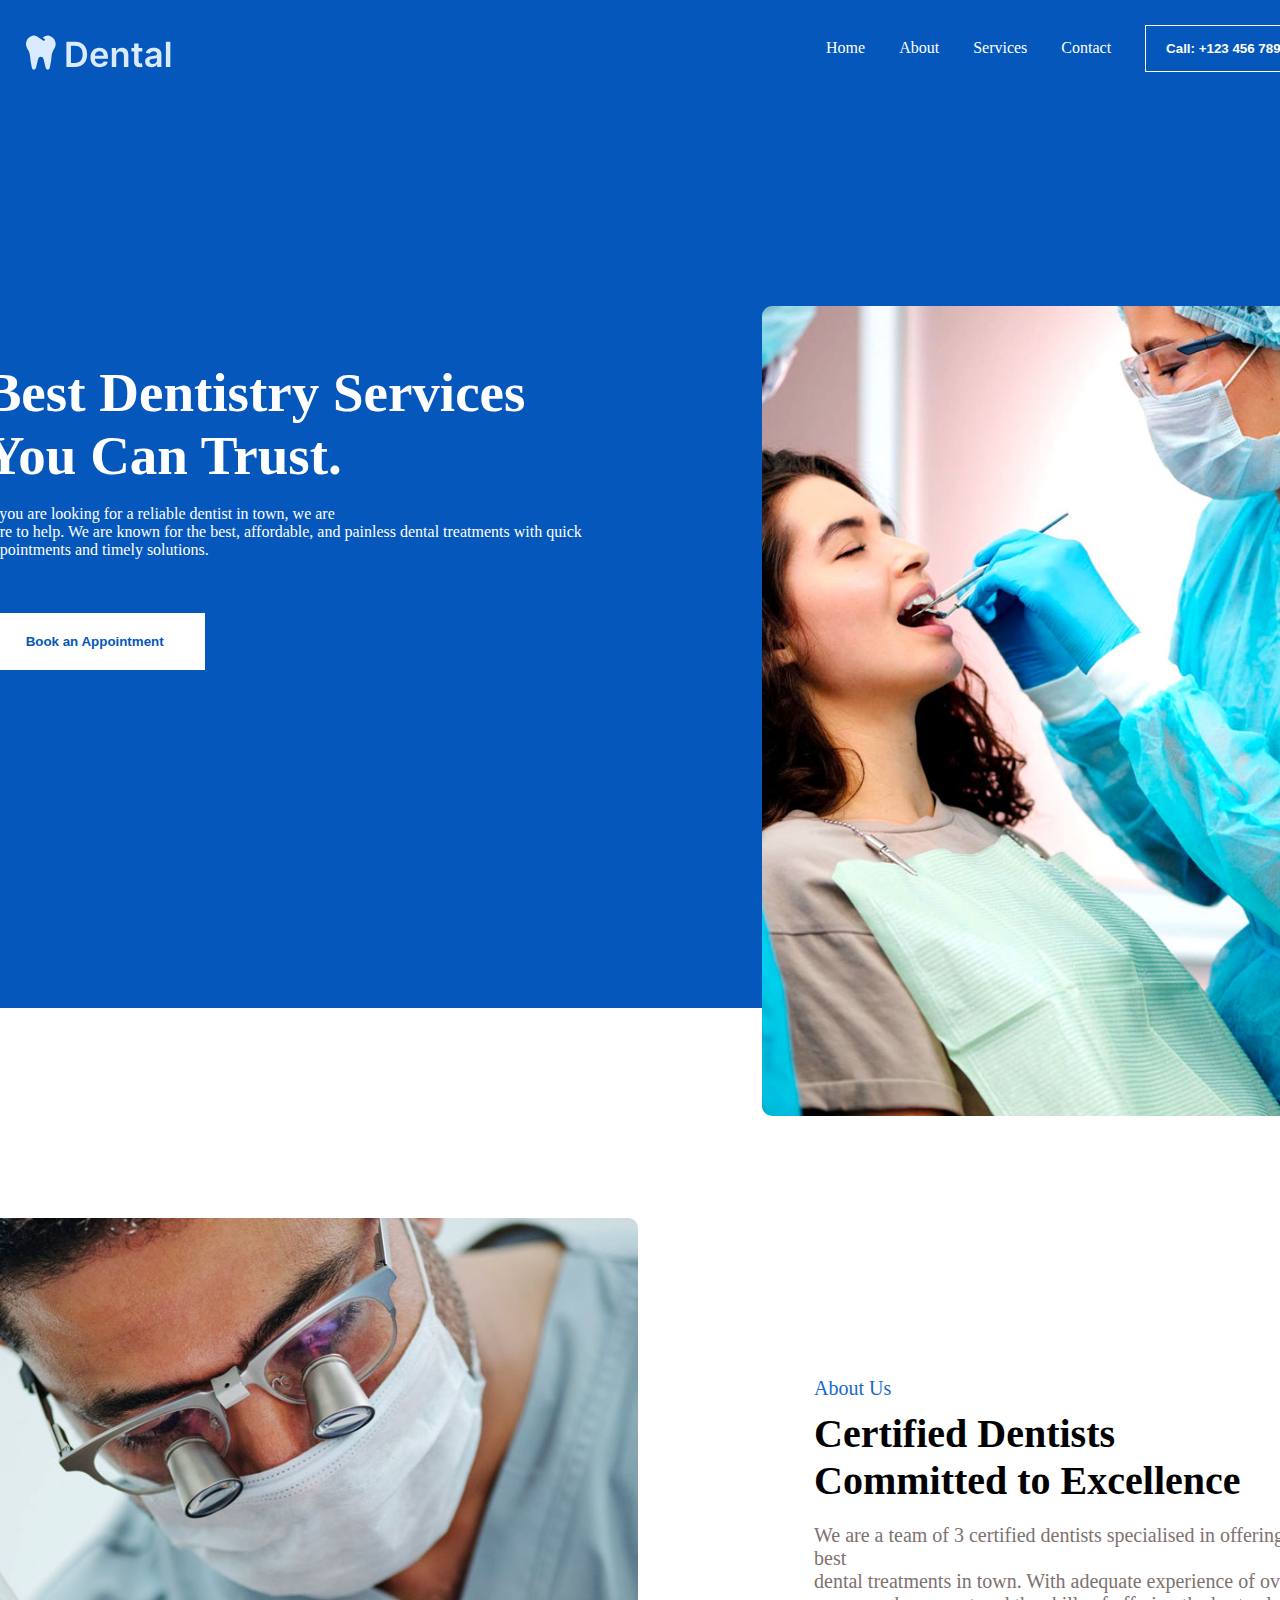
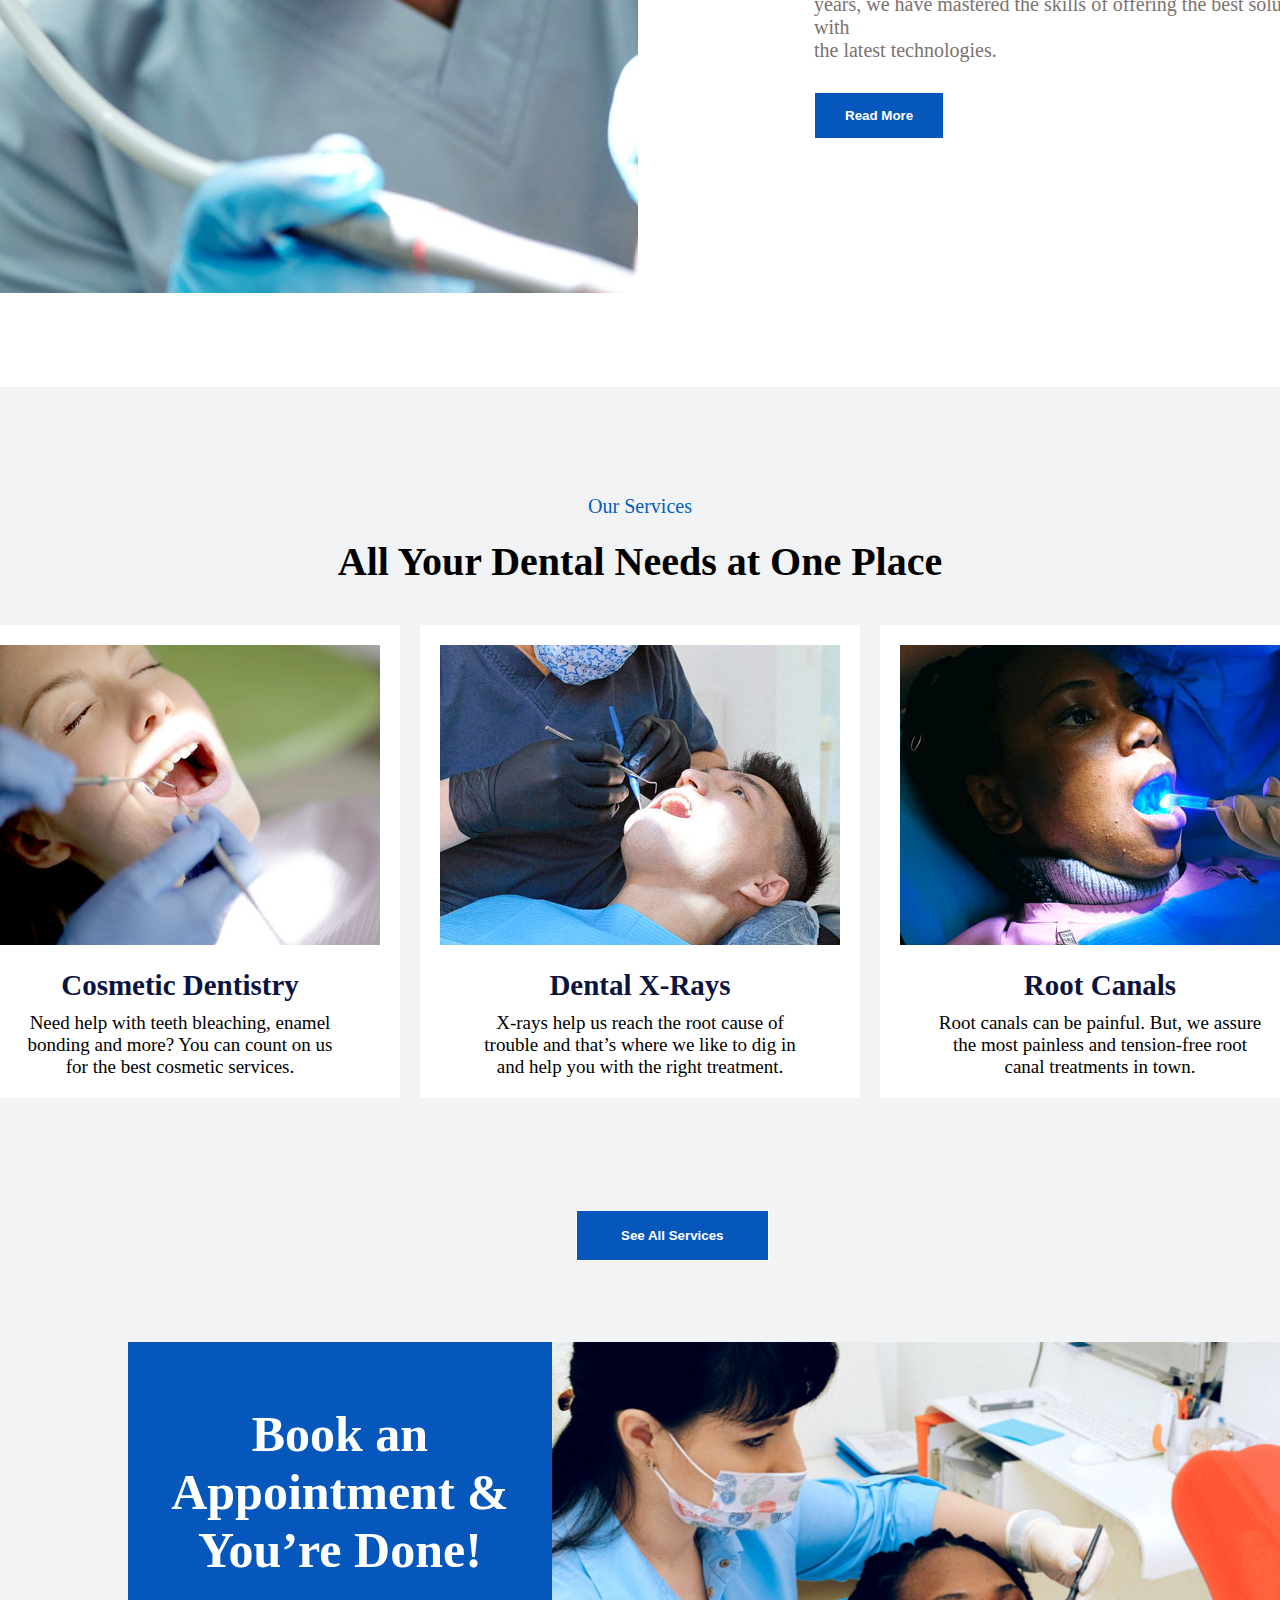
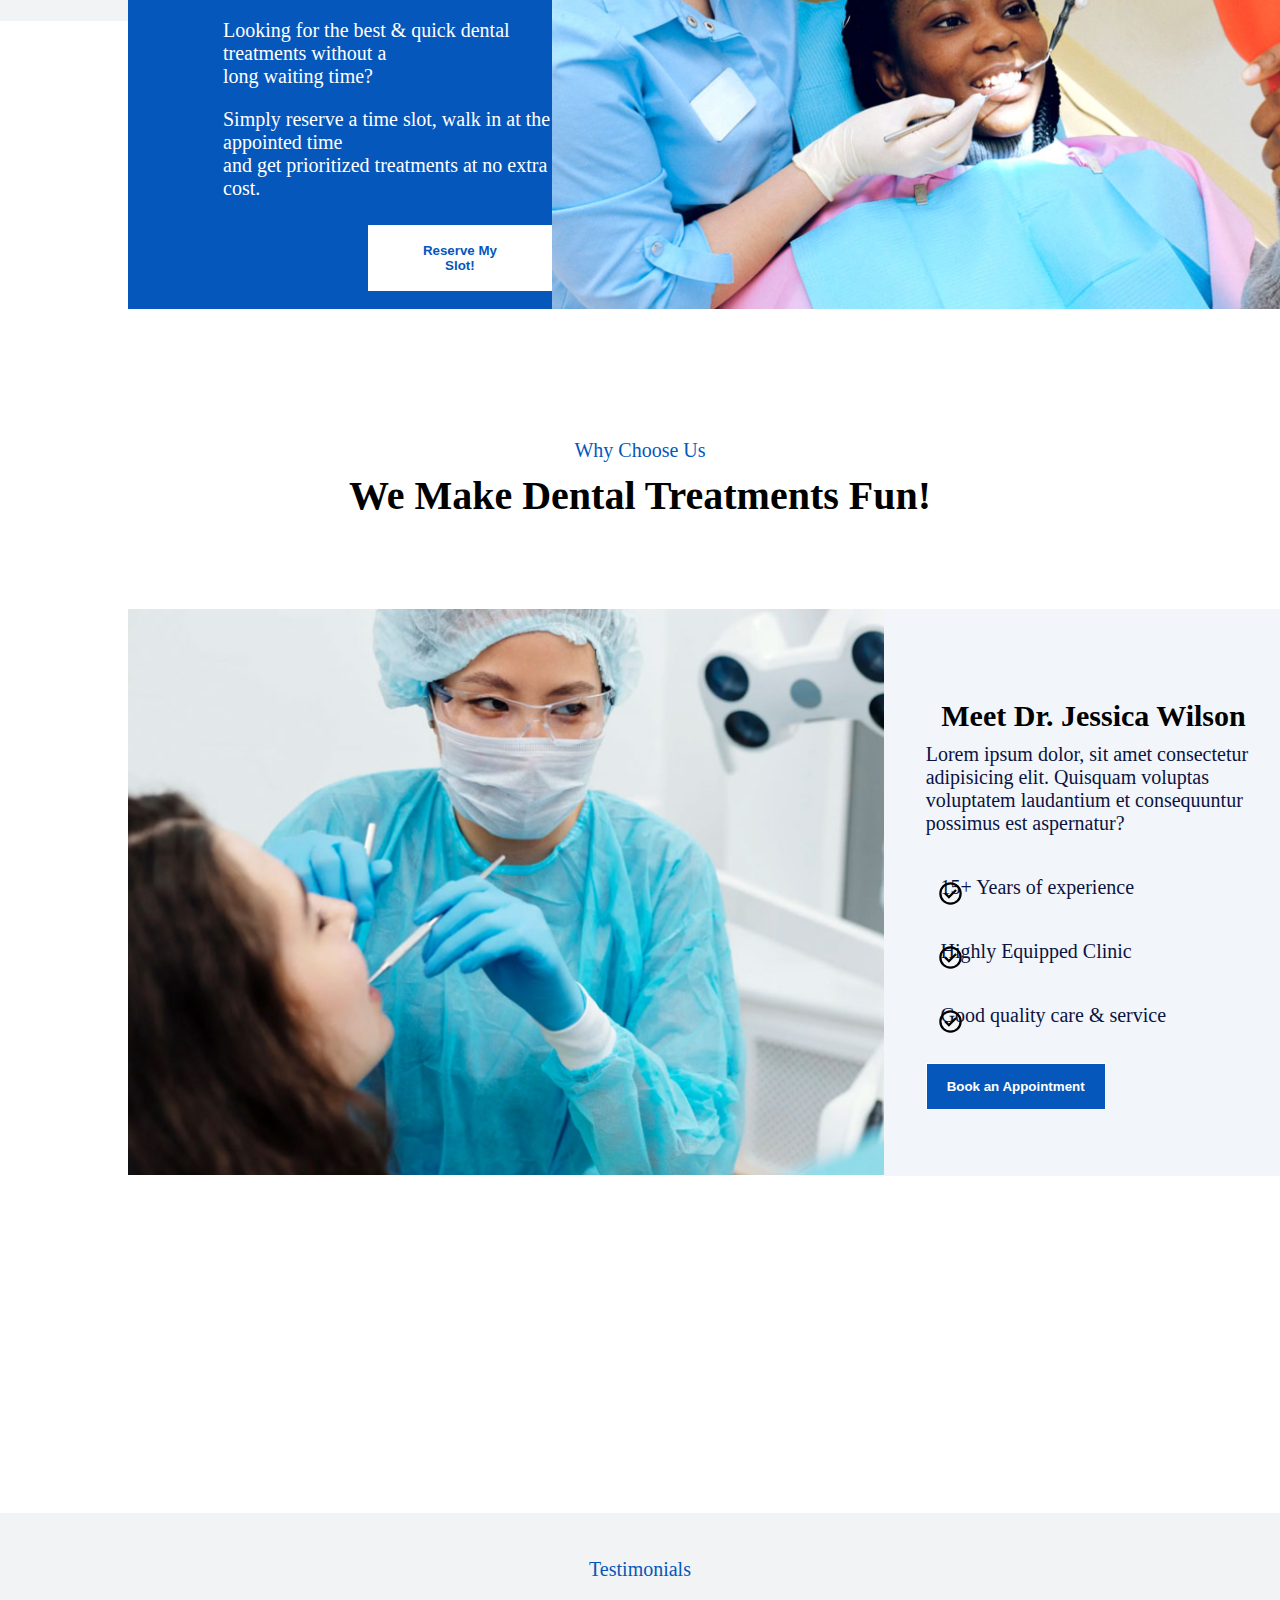
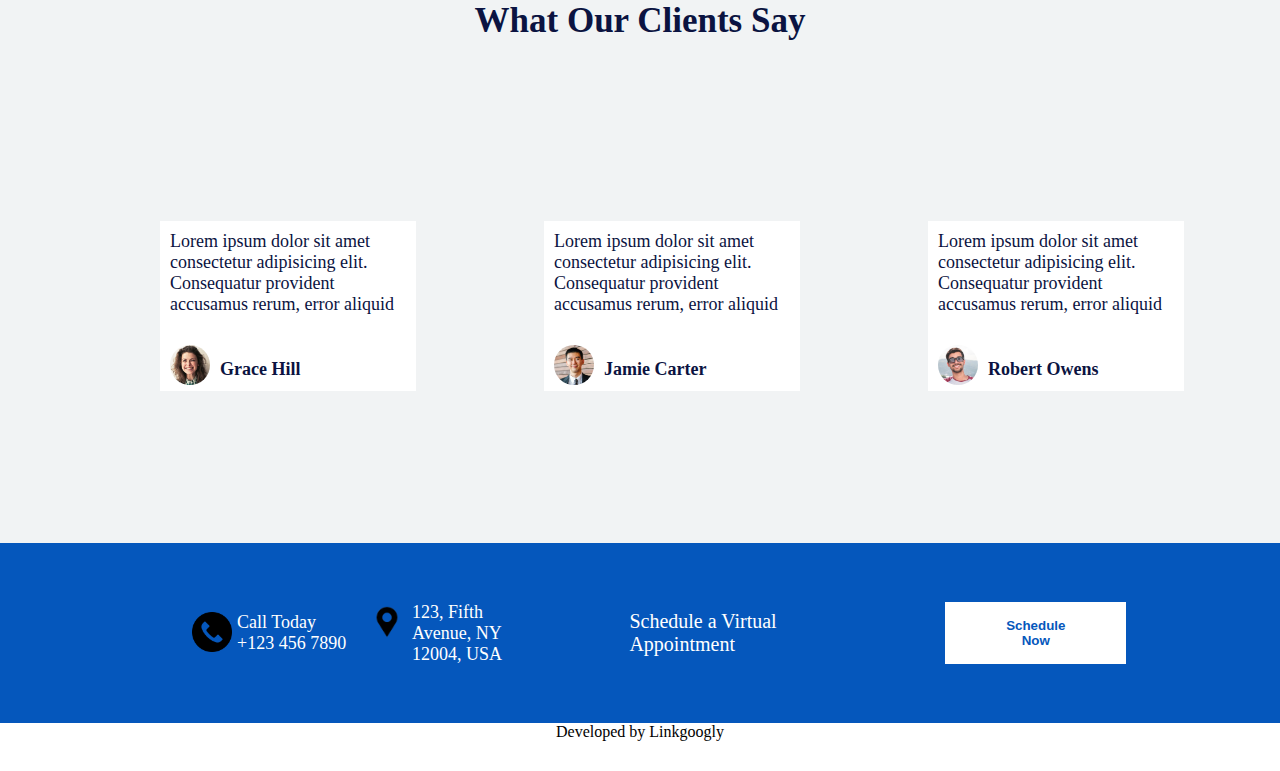
<file: Dental Website/index.html>
<!DOCTYPE html>
<html lang="en">
<head>
    <meta charset="UTF-8">
    <meta http-equiv="X-UA-Compatible" content="IE=edge">
    <meta name="viewport" content="width=device-width, initial-scale=1.0">
    <title>Document</title>
    <link rel="stylesheet" href="style.css">
</head>
<body>
    <header>
        <navbar>
            <img src="white-logo.svg">
            <nav>
                <ul>
                    <li><a href="http://127.0.0.1:5500/index.html">Home</a></li>
                    <li><a href="http://127.0.0.1:5500/index2.html">About</a></li>
                    <li><a href="http://127.0.0.1:5500/service.html">Services</a></li>
                    <li><a href="http://127.0.0.1:5500/contact.html">Contact</a></li>
                    <li><button>Call: +123 456 7890</button></li>
                </ul>
            </nav>
        </navbar>
        <div class="row1">
            <div class="col1">
                <h1>Best Dentistry Services <br>You Can Trust.</h1>
                <p>If you are looking for a reliable dentist in town, we are<br> here to help. We are known for the best, affordable, and painless dental treatments with quick<br> appointments and timely solutions.</p>
                <button class="button">Book an Appointment</button>
            </div>
            <div class="col2">
                <img src="dental.jpg" alt="Error">
            </div>
        </div>
    </header>
    <!-- section about us -->
    <div class="row2">
        <div class="col3">
            <img src="about-1.jpg">
        </div>
        <div class="col4">
            <p class="para1">About Us</p>
            <h2>Certified Dentists<br> Committed to Excellence</h2>
            <p class="para2">We are a team of 3 certified dentists specialised in offering the best<br> dental treatments in town. With adequate experience of over 12<br> years, we have mastered the skills of offering the best solutions with<br> the latest technologies.</p>
            <button class="read">Read More</button>
        </div>
    </div>
    <!-- Section Our Services -->
    <div class="Services">
        <p>Our Services</p>
        <h2>All Your Dental Needs at One Place</h2>
        <div class="content">
            <div class="heading1">
                <img src="service-1-1.jpg">
                <h2>Cosmetic Dentistry</h2>
                <p>Need help with teeth bleaching, enamel <br>bonding and more? You can count on us <br>for the best cosmetic services.</p>
            </div>
            <div class="heading2">
                <img src="service-3.jpg">
                <h2>Dental X-Rays</h2>
                <p>X-rays help us reach the root cause of<br> trouble and that’s where we like to dig in<br> and help you with the right treatment.</p>
            </div>
            <div class="heading3">
                <img src="service-5.jpg">
                <h2>Root Canals​</h2>
                <p>Root canals can be painful. But, we assure<br> the most painless and tension-free root<br> canal treatments in town.</p>
            </div>
        </div>
        <button class="All_Services">
            See All Services
        </button>
    </div>
    <!-- Section Cards -->
    <div class="cards">
        <div class="card1">
            <div class="content1">
                <h2>Book an Appointment & <br>You’re Done!</h2>
                <p>Looking for the best & quick dental treatments without a<br> long waiting time?</p>
                <p>Simply reserve a time slot, walk in at the appointed time<br> and get prioritized treatments at no extra cost.</p>
                <button class="slot">
                    Reserve My Slot!
                </button>
            </div>
            <div class="image1">
                <img src="Card1.png">
            </div>
        </div>
    </div>
    <!-- Section Why Choose Us -->
    <div class="choose">
        <p>Why Choose Us</p>
        <h1>We Make Dental Treatments Fun!</h1>
        <div class="card2">
            <div class="image2">
                <img src="Card2.png"> 
            </div>
            <div class="content2">
                <h3>Meet Dr. Jessica Wilson</h3>
                <p>Lorem ipsum dolor, sit amet consectetur adipisicing elit. Quisquam voluptas voluptatem laudantium et consequuntur possimus est aspernatur?</p>
                <div class="check">
                    <img src="Check Circle.svg"><p>15+ Years of experience</p>
                    <img src="Check Circle.svg"><p>Highly Equipped Clinic</p>
                    <img src="Check Circle.svg"><p>Good quality care & service</p>
                </div>
                <button class="appointment">
                    Book an Appointment
                </button>
            </div>
        </div>
        
    </div>
    <!-- Section Testimonials -->
    <div class="testimonial">
        <p>Testimonials</p>
        <h2>What Our Clients Say</h2>
        <div class="names">
            <div class="name1">
                <p>Lorem ipsum dolor sit amet consectetur adipisicing elit. Consequatur provident accusamus rerum, error aliquid </p>
                <img src="testimonial1.jpg"><p class="name2">Grace Hill</p>
            </div>
            <div class="name3">
                <p>Lorem ipsum dolor sit amet consectetur adipisicing elit. Consequatur provident accusamus rerum, error aliquid </p>
                <img src="testimonial2.jpg"><p class="name4">Jamie Carter</p>
            </div>
            <div class="name5">
                <p>Lorem ipsum dolor sit amet consectetur adipisicing elit. Consequatur provident accusamus rerum, error aliquid </p>
                <img src="testimonial3.jpg"><p class="name6">Robert Owens</p>
            </div>
        </div>
    </div>
    <div class="calls">
        <div class="call">
            <img src="455705.png"><p>Call Today<br>+123 456 7890<br></p>
        </div>
        <div class="address">
            <img src="Location.png"><p>123, Fifth Avenue, NY 12004, USA</p>
        </div>
        <div class="virtual">
            <p>Schedule a Virtual Appointment</p>
        </div>
        <div class="but">
            <button>Schedule Now</button>
        </div>
    </div>
    <footer>
        Developed by Linkgoogly
    </footer>
</body>
</html>
</file>
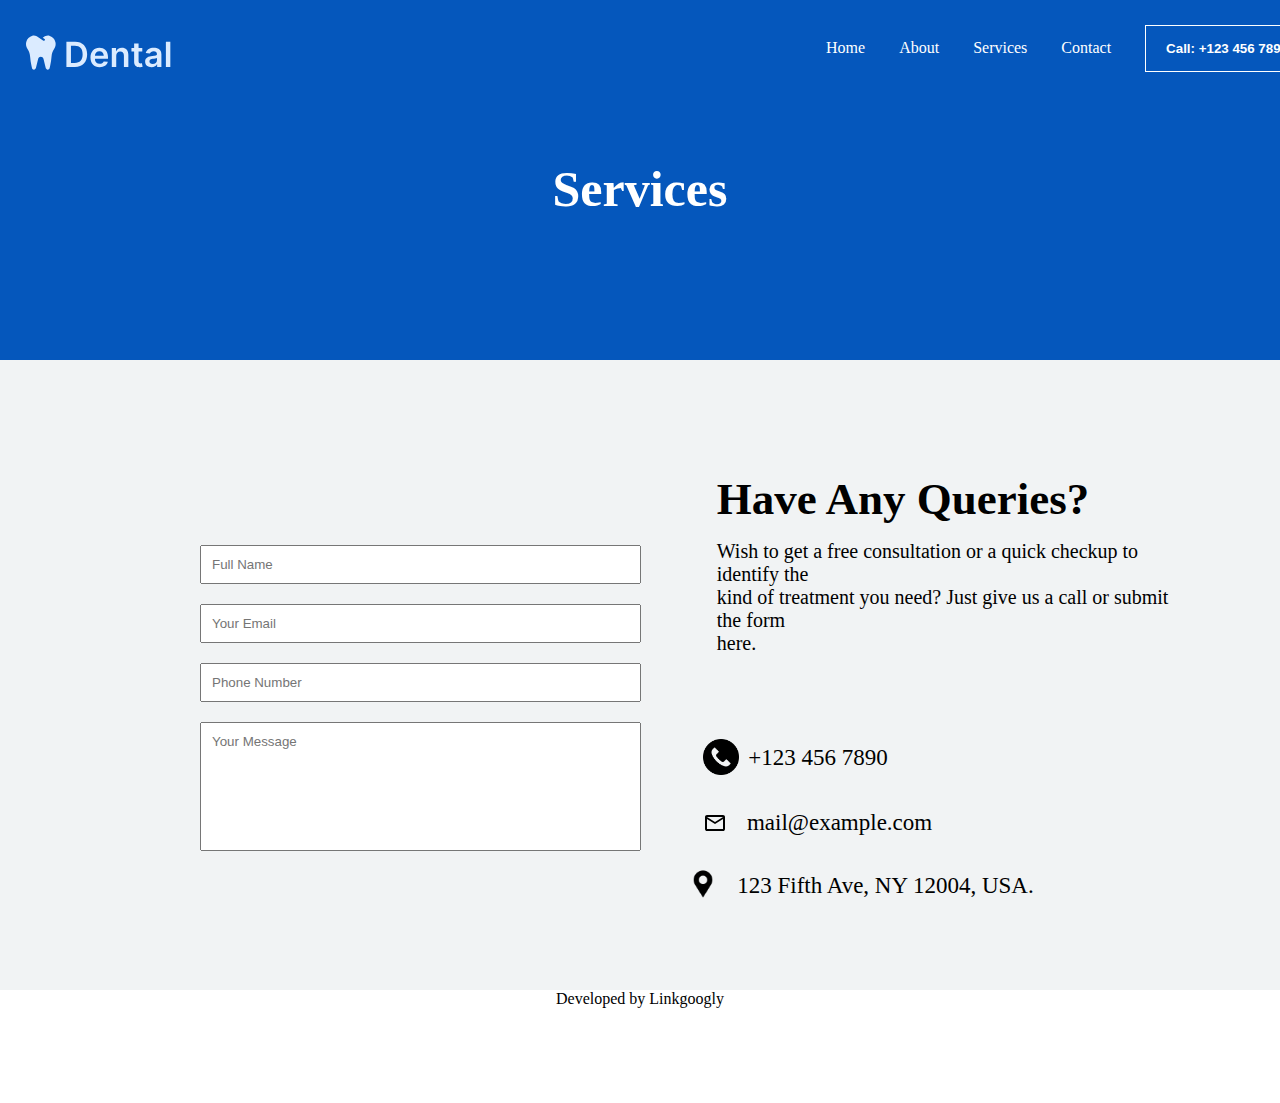
<file: Dental Website/contact.html>
<!DOCTYPE html>
<html lang="en">
<head>
    <meta charset="UTF-8">
    <meta http-equiv="X-UA-Compatible" content="IE=edge">
    <meta name="viewport" content="width=device-width, initial-scale=1.0">
    <title>Document</title>
    <link rel="stylesheet" href="contact.css">
</head>
<body>
    <header>
        <navbar>
            <img src="white-logo.svg">
            <nav>
                <ul>
                    <li><a href="http://127.0.0.1:5500/index.html">Home</a></li>
                    <li><a href="http://127.0.0.1:5500/index2.html">About</a></li>
                    <li><a href="http://127.0.0.1:5500/service.html">Services</a></li>
                    <li><a href="http://127.0.0.1:5500/contact.html">Contact</a></li>
                    <li><button>Call: +123 456 7890</button></li>
                </ul>
            </nav>
        </navbar>
        <h1>Services</h1>
    </header>
    <div class="contact">
        <div class="form">
            <form action="link">
                <level for="fname" class="form1"></level>
                <input type="text" placeholder="Full Name" class="form2"></input><br>
                <level for="fname1" class="form3"></level>
                <input type="text" placeholder="Your Email" class="form4"></input><br>
                <level for="lname" class="form5"></level>
                <input type="text" placeholder="Phone Number"class="form6"></input><br>
                <level for="lname1" class="form7"></level>
                <input type="text" placeholder="Your Message" class="form8"></input>
            </form>
        </div>
        <div class="content">
            <h1>Have Any Queries?</h1>
            <p>Wish to get a free consultation or a quick checkup to identify the <br>kind of treatment you need? Just give us a call or submit the form<br> here.</p>
            <div class="call">
                <img src="455705.png">
                <p>+123 456 7890</p>
            </div>
            <div class="mail">
                <img src="Mail.svg">
                <p>mail@example.com</p>
            </div>
            <div class="map">
                <img src="Location.png">
                <p>123 Fifth Ave, NY 12004, USA.</p>
            </div>
        </div>
    </div>
    <footer>
        Developed by Linkgoogly
    </footer>
</body>
</html>
</file>
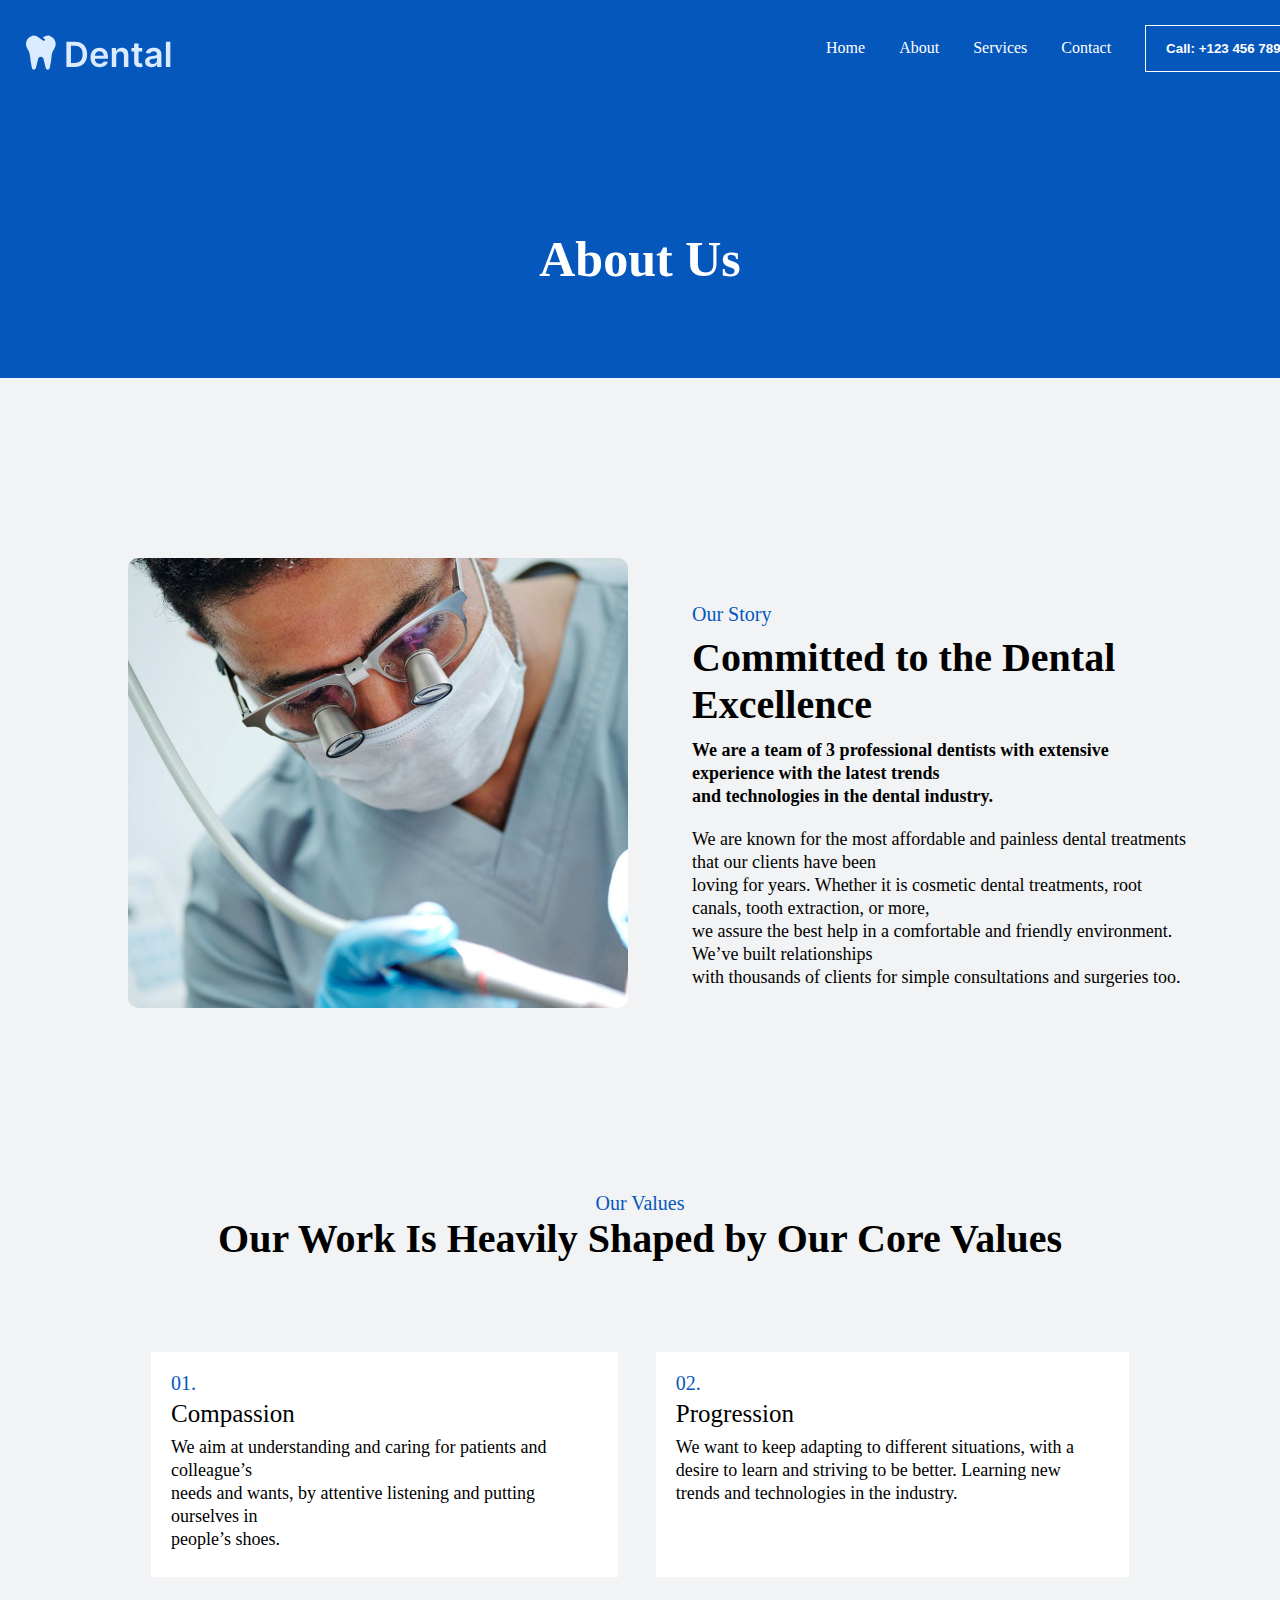
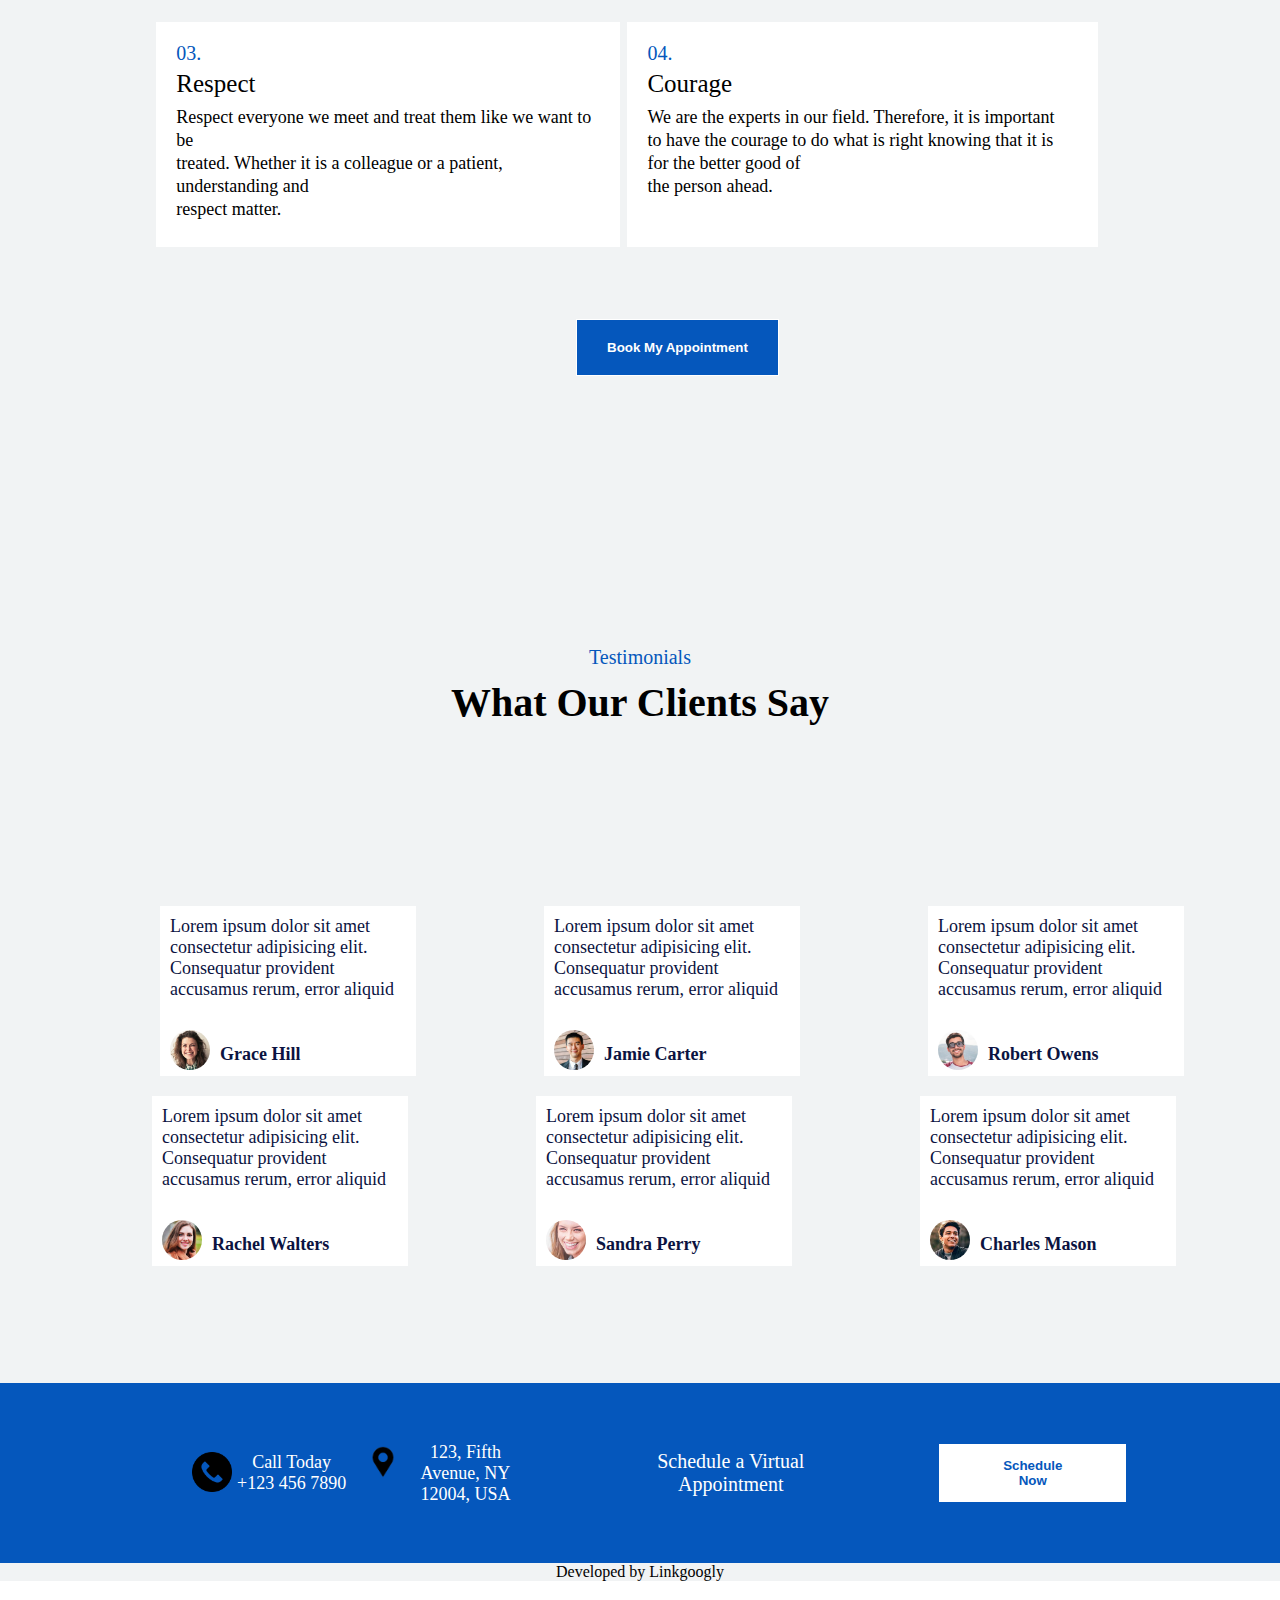
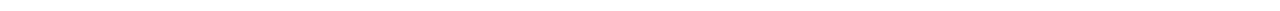
<file: Dental Website/index2.html>
<!DOCTYPE html>
<html lang="en">
<head>
    <meta charset="UTF-8">
    <meta http-equiv="X-UA-Compatible" content="IE=edge">
    <meta name="viewport" content="width=device-width, initial-scale=1.0">
    <title>Document</title>
    <link rel="stylesheet" href="stylesheet.css">
</head>
<body>
    <!-- Header Section -->
    <header>
        <navbar>
            <img src="white-logo.svg">
            <nav>
                <ul>
                    <li><a href="http://127.0.0.1:5500/index.html">Home</a></li>
                    <li><a href="http://127.0.0.1:5500/index2.html">About</a></li>
                    <li><a href="http://127.0.0.1:5500/service.html">Services</a></li>
                    <li><a href="http://127.0.0.1:5500/contact.html">Contact</a></li>
                    <li><button>Call: +123 456 7890</button></li>
                </ul>
            </nav>
        </navbar>
        <h1>About Us</h1>
    </header>
    <!-- Our Story -->
    <div class="story">
        <div class="image">
            <img src="about-1.jpg">
        </div>
        <div class="content">
            <p>Our Story</p>
            <h2>Committed to the Dental Excellence</h2>
            <p class="paragraph"><span>We are a team of 3 professional dentists with extensive experience with the latest trends<br> and technologies in the dental industry.</span></p>
            <p class="para2"><span class="span">We are known for the most affordable and painless dental treatments that our clients have been <br>loving for years. Whether it is cosmetic dental treatments, root canals, tooth extraction, or more, <br>we assure the best help in a comfortable and friendly environment. We’ve built relationships <br>with thousands of clients for simple consultations and surgeries too.</span></p>
        </div>
    </div>
    <div class="values">
        <p>Our Values</p>
        <h2>Our Work Is Heavily Shaped by Our Core Values</h2>
        <div class="contents">
            <div class="comp">
                <p>01.</p>
                <h3>Compassion</h3>
                <p class="comp1"><span class="span2">We aim at understanding and caring for patients and colleague’s <br>needs and wants, by attentive listening and putting ourselves in <br>people’s shoes.</span></p>
            </div>
            <div class="prog">
                <p>02.</p>
                <h3>Progression</h3>
                <p class="prog1"><span class="span3">We want to keep adapting to different situations, with a desire to learn and striving to be better. Learning new trends and technologies in the industry.</span></p>
            </div>
        </div>
    </div>
    <div class="values2">
        <div class="value">
            <div class="Respect">
                <p>03.</p>
                <h3>Respect</h3>
                <p class="respect1"><span class="span3">Respect everyone we meet and treat them like we want to be<br> treated. Whether it is a colleague or a patient, understanding and <br>respect matter.</span></p>
            </div>
            <div class="Courage">
                <p>04.</p>
                <h3>Courage</h3>
                <p class="courage1"><span class="span3">We are the experts in our field. Therefore, it is important to have the courage to do what is right knowing that it is for the better good of <br>the person ahead.</span></p>
            </div>
        

        </div>
        <button class="button">Book My Appointment</button>
    </div>
    <div class="testimonial">
        <p>Testimonials</p>
        <h2>What Our Clients Say</h2>
        <div class="names">
            <div class="name1">
                <p>Lorem ipsum dolor sit amet consectetur adipisicing elit. Consequatur provident accusamus rerum, error aliquid </p>
                <img src="testimonial1.jpg"><p class="name2">Grace Hill</p>
            </div>
            <div class="name3">
                <p>Lorem ipsum dolor sit amet consectetur adipisicing elit. Consequatur provident accusamus rerum, error aliquid </p>
                <img src="testimonial2.jpg"><p class="name4">Jamie Carter</p>
            </div>
            <div class="name5">
                <p>Lorem ipsum dolor sit amet consectetur adipisicing elit. Consequatur provident accusamus rerum, error aliquid </p>
                <img src="testimonial3.jpg"><p class="name6">Robert Owens</p>
            </div>
    </div>
    <div class="testimonial2">
        <div class="names2">
            <div class="name7">
                <p>Lorem ipsum dolor sit amet consectetur adipisicing elit. Consequatur provident accusamus rerum, error aliquid</p>
                <img src="testimonial4.jpg"><p class="name8">Rachel Walters</p>
            </div>
            <div class="name9">
                <p>Lorem ipsum dolor sit amet consectetur adipisicing elit. Consequatur provident accusamus rerum, error aliquid</p>
                <img src="testimonial5.jpg"><p class="name10">Sandra Perry</p>
            </div>
            <div class="name11">
                <p>Lorem ipsum dolor sit amet consectetur adipisicing elit. Consequatur provident accusamus rerum, error aliquid</p>
                <img src="testimonial6.jpg"><p class="name12">Charles Mason</p>
            </div>
        </div>
    </div>
    <div class="calls">
        <div class="call">
            <img src="455705.png"><p>Call Today<br>+123 456 7890<br></p>
        </div>
        <div class="address">
            <img src="Location.png"><p>123, Fifth Avenue, NY 12004, USA</p>
        </div>
        <div class="virtual">
            <p>Schedule a Virtual Appointment</p>
        </div>
        <div class="but">
            <button>Schedule Now</button>
        </div>
    </div>
    <footer>
        Developed by Linkgoogly
    </footer>
</body>
</html>
</file>
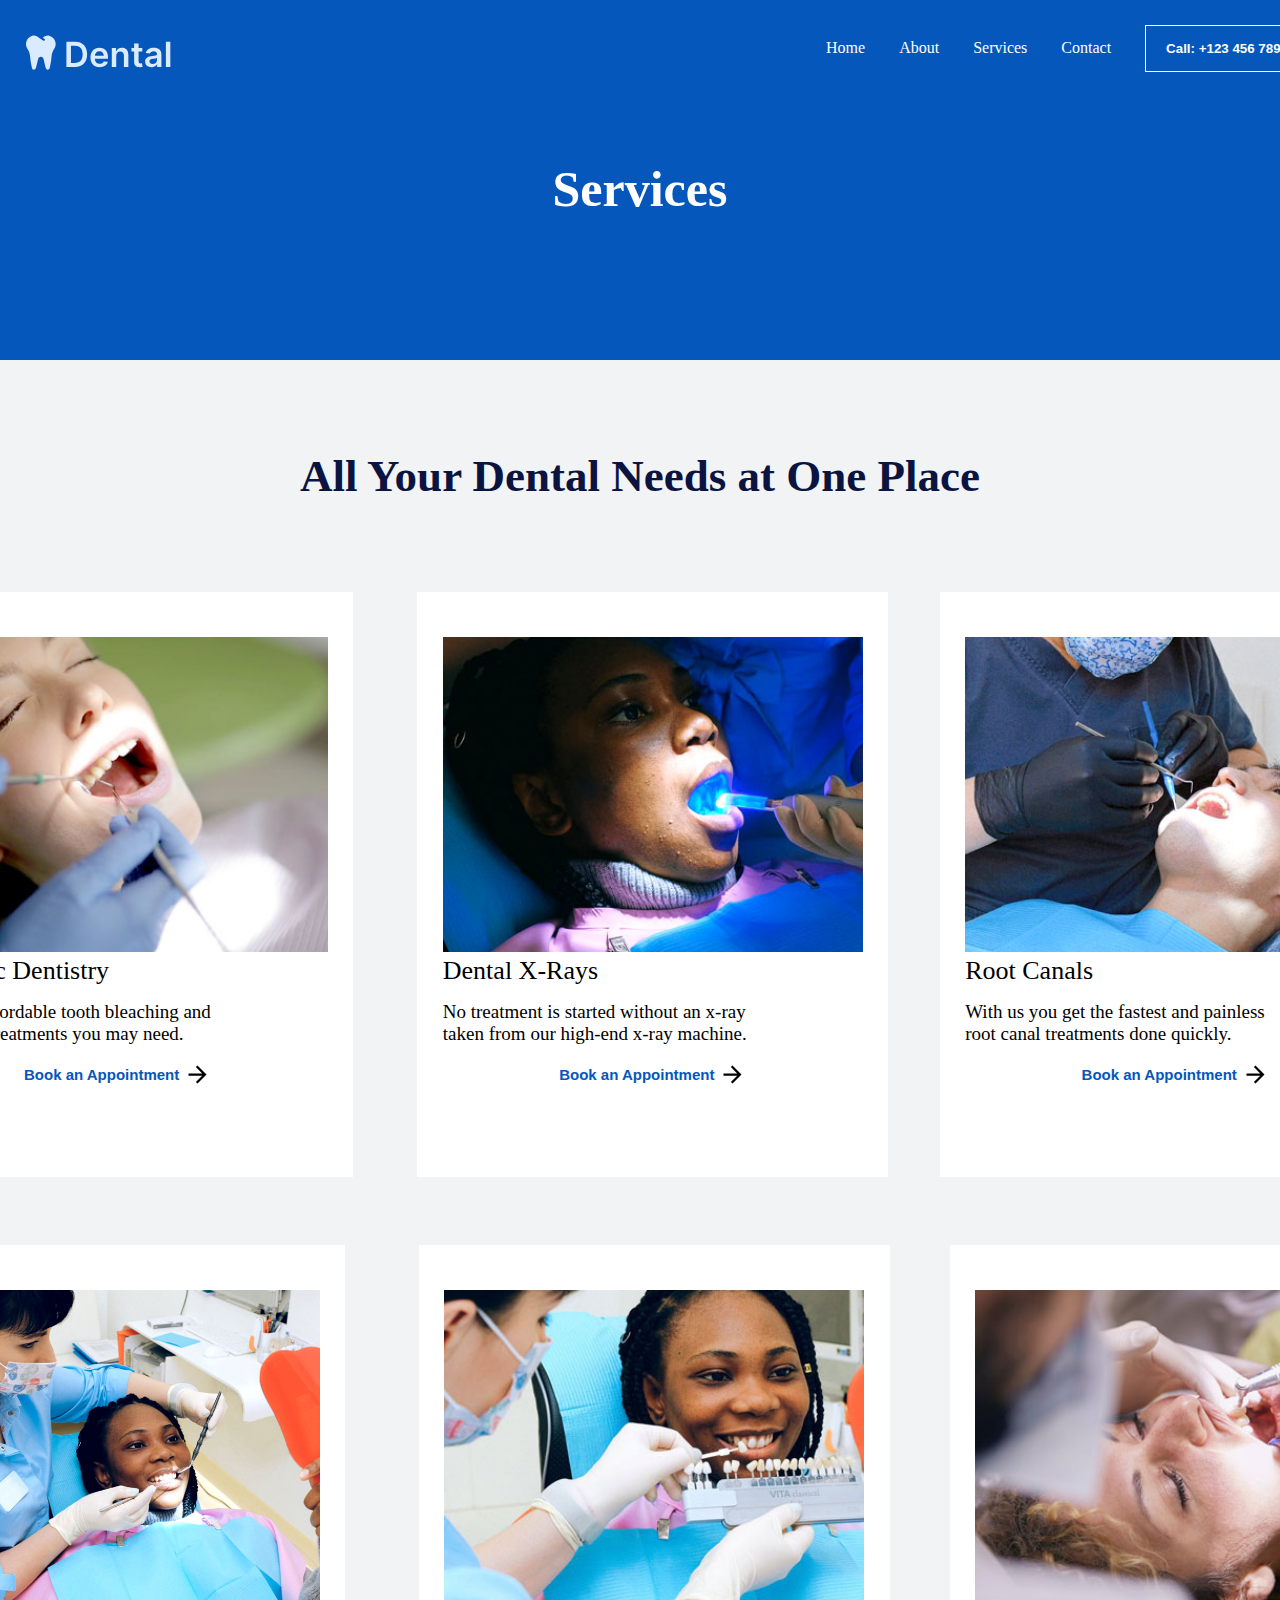
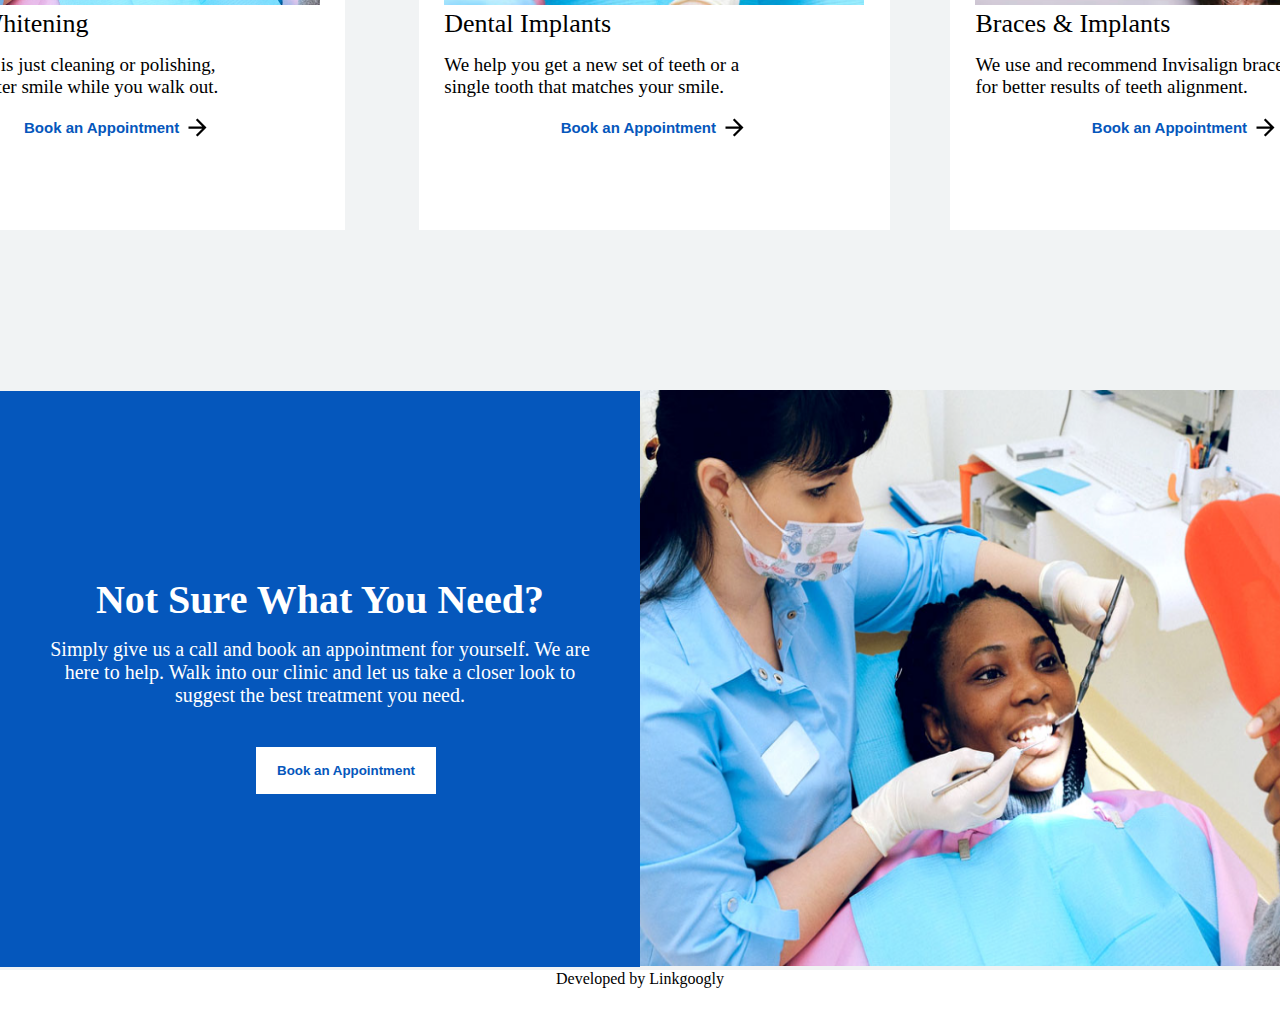
<file: Dental Website/service.html>
<!DOCTYPE html>
<html lang="en">
<head>
    <meta charset="UTF-8">
    <meta http-equiv="X-UA-Compatible" content="IE=edge">
    <meta name="viewport" content="width=device-width, initial-scale=1.0">
    <title>Document</title>
    <link rel="stylesheet" href="service.css">
</head>
<body>
    <header>
        <navbar>
            <img src="white-logo.svg">
            <nav>
                <ul>
                    <li><a href="http://127.0.0.1:5500/index.html">Home</a></li>
                    <li><a href="http://127.0.0.1:5500/index2.html">About</a></li>
                    <li><a href="http://127.0.0.1:5500/service.html">Services</a></li>
                    <li><a href="http://127.0.0.1:5500/contact.html">Contact</a></li>
                    <li><button>Call: +123 456 7890</button></li>
                </ul>
            </nav>
        </navbar>
        <h1>Services</h1>
    </header>
    <div class="Needs">
        <h2>All Your Dental Needs at One Place</h2>
        <div class="list">
            <div class="list1">
                <img src="service-1-1.jpg">
                <h3>Cosmetic Dentistry</h3>
                <p>We offer affordable tooth bleaching and <br>alignment treatments you may need.</p>
                <button class="button">Book an Appointment<img src="Forward arrow.svg"></button>
            </div>
            <div class="list2">
                <img src="service-5.jpg">
                <h3>Dental X-Rays</h3>
                <p>No treatment is started without an x-ray<br> taken from our high-end x-ray machine.</p>
                <button class="button">Book an Appointment<img src="Forward arrow.svg"></button>
            </div>
            <div class="list3">
                <img src="service-3.jpg">
                <h3>Root Canals​</h3>
                <p>With us you get the fastest and painless <br>root canal treatments done quickly.</p>
                <button class="button">Book an Appointment<img src="Forward arrow.svg"></button>
            </div>
        </div>
        <div class="List">
            <div class="list4">
                <img src="Card1.png">
                <h3>Teeth Whitening</h3>
                <p>Whether it is just cleaning or polishing,<br> get a brighter smile while you walk out.</p>
                <button class="button">Book an Appointment<img src="Forward arrow.svg"></button>
            </div>
            <div class="list5">
                <img src="service-4.jpg">
                <h3>Dental Implants</h3>
                <p>We help you get a new set of teeth or a<br> single tooth that matches your smile.</p>
                <button class="button">Book an Appointment<img src="Forward arrow.svg"></button>
            </div>
            <div class="list6">
                <img src="service-6.jpg">
                <h3>Braces & Implants</h3>
                <p>We use and recommend Invisalign braces<br> for better results of teeth alignment.</p>
                <button class="button">Book an Appointment<img src="Forward arrow.svg"></button>
            </div>
        </div>
    </div>
    <div class="banner">
        <div class="part1">
            <h1>Not Sure What You Need?</h1>
            <p>Simply give us a call and book an appointment for yourself. We are<br> here to help. Walk into our clinic and let us take a closer look to<br> suggest the best treatment you need.</p>
            <button class="button2">Book an Appointment</button>
        </div>
        <div class="part2">
            <img src="Card1.png">
        </div>
    </div>
    <footer>Developed by Linkgoogly</footer>
</body>
</html>
</file>
<file: Dental Website/style.css>
*{
    margin: 0;
    padding: 0;
    box-sizing: border-box;
    /* overflow-x: hidden; */
}
/* Header Section */
header{
    width: 100%;
    height: auto;
    background: #0557bc;
    height: 112vh;
}
navbar{
    display: flex;
    align-items: center;
    justify-content: center;
}
navbar img{
    position: relative;
    right: 280px;
    height: 5vh;
    top: 10px;
    cursor: pointer;
}
nav{
    height: 10vh;
    width: auto;
    position: relative;
    left: 350px;
    top: 10px;
}

nav ul li{
    display: inline-block;
    padding: 15px;
    
}
nav ul li a{
    text-decoration: none;
    color: white;
}
button{
    padding: 15px 20px;
    background: transparent;
    border: 1px solid white;
    color: white;
    text-align: center;
    font-weight: 700;
    cursor: pointer;
}
button:hover{
    background: white;
    color: #0557bc;
    transition: 0.5s;
}
.row1{
    padding-top: 20vh;
    flex-basis: 50%;
    display: flex;
    align-items: center;
    justify-content: center;
}
.col1 h1{
    color: white;
    font-size: 55px;
    position: relative;
    bottom: 22vh;
    right: 7%;
}
.col1 p{
    color: white;
    position: relative;
    bottom: 20vh;
    right: 7%;
}
.col2 img{
    height: 90vh;
    position: relative;
    left: 22%;
    top: 4vh;
    border-radius: 10px;
}
.button{
    position: relative;
    bottom: 14vh;
    right: 7%;
    background: white;
    color: #0557bc;
    padding: 20px 40px;
}
/* about us */
.row2{
    flex-basis: 50%;
    display: flex;
    align-items: center;
    justify-content: center;
    margin-top: 30px;
}
.col3 img{
    height: 75vh;
    position: relative;
    right: 15%;
    top: 20vh;
    border-radius: 10px;
}
.col4{
    position: relative;
    top: 20vh;
    left: 5%;
}
.col4 p{
    font-size: 20px;
    
}
.para1{
    color: #1969ca;
}
.col4 h2{
    margin-top: 10px;
    font-size: 40px;
}
.para2{
    color: #7d726e;
    margin-top: 20px;
}
.read{
    padding: 15px 30px;
    background: #0557bc;
    border: 1px solid white;
    color: white;
    text-align: center;
    font-weight: 700;
    cursor: pointer;
    margin-top: 30px;
}
.read:hover{
    background: #6EC1E4;
    color: white;
    transition: 1s;
}

/* Our Services */
.Services{
    margin-top: 30vh;
    background: #f1f3f4;
    width: 100%;
}
.Services p{
    text-align: center;
    color: #055dbf;
    font-size: 20px;
    padding-top: 12vh;
}
.Services h2{
    text-align: center;
    font-size: 40px;
    padding-top: 20px;
}
.images{
    padding-top: 50px;
    display: flex;
    align-items: center;
    justify-content: center;
}

.content{
    display: flex;
    align-items: center;
    justify-content: center;
    padding:30px 10vh;
}
.heading1{
    padding: 20px;
    background: white;
    margin: 10px;
}
.heading1 h2{
    font-size: 29px;
    color: #0b1341;
}
.heading1 p{
    font-size: 19px;
    padding-top: 10px;
    color: black;
}
.heading2 h2{
    font-size: 29px;
    color: #0b1341;
}
.heading2 p{
    font-size: 19px;
    padding-top: 10px;
    color: black;
}
.heading2{
    padding: 20px;
    background: white;
    margin: 10px;
}
.heading3 h2{
    font-size: 29px;
    color: #0b1341;
}
.heading3 p{
    padding-top: 10px;
    font-size: 19px;
    color: black;
}
.heading3{
    padding: 20px;
    background: white;
    margin: 10px;
}
.All_Services{
    padding: 17px 44px;
    position: relative;
    left: 45%;
    background: #0557bc;
    margin-top: 8vh;
    margin-bottom: 40vh;
}
.All_Services:hover{
    background: #055dbf;
    color: white;
    transition: 2s;
}
/* Cards */
.cards{
    width: 100%;
    height: auto;
}
.card1{
    display: flex;
    margin-left: 10%;
    position: relative;
    bottom: 31vh;
}
.content1{
    background: #0557bc;
    height: 63vh;
    box-sizing: border-box;
    width: 50%;
}
.content1 h2{
    color: white;
    padding-bottom: 20px;
    font-size: 50px;
    text-align: center;
    margin-top: 7vh;
}
.content1 p{
    color: white;
    font-size: 20px;
    margin-top: 20px;
    margin-left: 95px;
}
.slot{
    margin-left: 140px;
    background: white;
    color:#0557bc;
    margin-top: 25px;
    margin-left: 240px;
    padding: 17px 44px;
}
.image1 img{
    height: 63vh;
}
.choose{
    position: relative;
    bottom: 17vh;
}
.choose p{
    text-align: center;
    color: #0557bc;
    font-size: 20px;
}
.choose h1{
    text-align: center;
    font-size: 40px;
    margin-top: 10px;
}
.card2{
    margin-left: 10%;
    display: flex;
    margin-top: 10vh;
}
.card2 img{
    height: 63vh;
}
.content2{
    padding-left: 2%;
    box-sizing: border-box;
    height: 63vh;
    width: 50%;
    background-color: #f2f6fb;
}
.content2 h3{
    font-size: 30px;
    text-align: center;
    margin-top: 10vh;
}
.content2 p{
    font-size: 20px;
    color: #0b1341;
    margin-top: 10px;
    text-align: left;
    margin-left: 5%;
}
.check p{
    margin-left: 9%;
}
.check img{
    height: 3vh;
    position: relative;
    top: 5vh;
    /* background: #0557bc; */
    left: 30px;
}
.appointment{
    margin-left: 5%;
    margin-top: 4vh;
    background: #0557bc;
    color: white;
}
.testimonial{
    margin-top: 20vh;
    width: 100%;
    height: 70vh;
    background: #f1f3f4;
    padding-top: 5vh;
}
.testimonial p{
    text-align: center;
    color: #0557bc;
    font-size: 20px;
}
.testimonial h2{
    text-align: center;
    font-size: 35px;
    color: #0b1341;
    margin-top: 20px;
}
.names{
    padding-top: 20vh;
    display: flex;
    align-items: center;
    justify-content: center;
}
.name1{
    box-sizing: border-box;
    height: 5vh;
    width: 20%;
    background: white;
    margin-left: 5%;
    padding-top: 10px;
    padding-left: 10px;
    padding-right: 10px;
    padding-bottom: 160px;
}
.name1 p{
    color: #0b1341;
    text-align: left;
    font-size: 18px;
}
.name2{
    font-weight: bold;
    margin-left: 50px;
}
.name1 img{
    height: 40px;
    border-radius: 50%;
    position: relative;
    top: 30px;
    left: 0px;
}
.name3{
    box-sizing: border-box;
    height: 5vh;
    width: 20%;
    background: white;
    margin-left: 10%;
    padding-top: 10px;
    padding-left: 10px;
    padding-right: 10px;
    padding-bottom: 160px;
}
.name3 p{
    color: #0b1341;
    text-align: left;
    font-size: 18px;
}
.name3 img{
    height: 40px;
    border-radius: 50%;
    position: relative;
    top: 30px;
    left: 0px;
}
.name4{
    font-weight: bold;
    margin-left: 50px;
}
.name5{
    box-sizing: border-box;
    height: 5vh;
    width: 20%;
    background: white;
    margin-left: 10%;
    padding-top: 10px;
    padding-left: 10px;
    padding-right: 10px;
    padding-bottom: 160px;
}
.name5 p{
    color: #0b1341;
    text-align: left;
    font-size: 18px;
}
.name5 img{
    height: 40px;
    border-radius: 50%;
    position: relative;
    top: 30px;
    left: 0px;
}
.name6{
    font-weight: bold;
    margin-left: 50px;
}
.calls{
    width: 100%;
    height: auto;
    display: flex;
    background: #0557bc;
    align-items: center;
    justify-content: center;
    height: 20vh;
}
.call{
    width: 100%;
    height: auto;
    display: flex;
    margin-left: 15%;
}
.call img{
    height: 40px;
}
.call p{
    margin-left: 5px;
    color: white;
    font-size: 18px;
}
.address{
    display: flex;
}
/* .virtual{
    display: flex;
} */
.address{
    position: relative;
    right: 28%;
    width: 30%;
}
.address img{
    height: 40px;
}
.address p{
    margin-left: 5px;
    color: white;
    font-size: 18px;
}
.virtual{
    position: relative;
    right: 20%;
    width: 40%;
}
.virtual p{
    color: white;
    font-size: 20px;
}

.but{
   position: relative;
   right: 12%;
   
}
.but button{
    padding: 15px 60px;
    background: white;
    color: #0557bc;
}
footer{
    text-align: center;
    margin-bottom: 30px;
}
</file>
<file: Dental Website/contact.css>
*{
    margin: 0;
    padding: 0;
    box-sizing: border-box;
    /* overflow-x: hidden; */
}
/* Header Section */
header{
    width: 100%;
    height: auto;
    background: #0557bc;
    height: 40vh;
}
navbar{
    display: flex;
    align-items: center;
    justify-content: center;
}
navbar img{
    position: relative;
    right: 280px;
    height: 5vh;
    top: 10px;
    cursor: pointer;
}
nav{
    height: 10vh;
    width: auto;
    position: relative;
    left: 350px;
    top: 10px;
}

nav ul li{
    display: inline-block;
    padding: 15px;
    
}
nav ul li a{
    text-decoration: none;
    color: white;
}
button{
    padding: 15px 20px;
    background: transparent;
    border: 1px solid white;
    color: white;
    text-align: center;
    font-weight: 700;
    cursor: pointer;
}
button:hover{
    background: white;
    color: #0557bc;
    transition: 0.5s;
}
header h1{
    font-size: 50px;
    margin-top: 70px;
    padding-bottom: 90px;
    color: white;
    text-align: center;
}
.contact{
    width: 100%;
    height: auto;
    padding-top: 25vh;
    display: flex;
    align-items: center;
    justify-content: center;
    flex-basis: 50%;
    background: #f1f3f4;
    box-sizing: border-box;
    width: 100%;
    height: 70vh;
}
.form{
    position: relative;
    bottom: 10vh;
    box-sizing: border-box;
    height: auto;
    width: 40%;
}
.form2{
    padding-left: 10px;
    padding-right: 250px;
    padding-top: 10px;
    padding-bottom: 10px;
    margin-left: 200px;
}
.form4{
    padding-left: 10px;
    padding-right: 250px;
    padding-top: 10px;
    padding-bottom: 10px;
    margin-left: 200px;
    margin-top: 20px;
}
.form6{
    padding-left: 10px;
    padding-right: 250px;
    padding-top: 10px;
    padding-bottom: 10px;
    margin-left: 200px;
    margin-top: 20px;
}
.form8{
    padding-left: 10px;
    padding-right: 250px;
    padding-top: 10px;
    padding-bottom: 100px;
    margin-left: 200px;
    margin-top: 20px;
}
.call img{
    height: 36px;
}
.map{
    display: flex;
    align-items: center;
    justify-content: center;
    margin-top: 20px;
    margin-left: 10px;
}
.map img{
    height: 36px;
    margin-left:  10%;
}
.content{
    box-sizing: border-box;
    width: 60%;
    height: 70vh;
    position: relative;
    right: 8%;
}
.content h1{
    margin-left: 40%;
    font-size: 45px;
}
.content p{
    margin-left: 40%;
    font-size: 20px;
    margin-top: 15px;
}
.call{
    display: flex;
    align-items: center;
    justify-content: center;
    margin-top: 8vh;
    margin-left: 10px;
}
.call p{
    margin-left: 3px;
    position: relative;
    right: 6px;
    font-size: 23px;
}
.call img{
    height: 36px;
    margin-right: 12px;
    margin-top: 12px;
}
.mail{
    display: flex;
    align-items: center;
    justify-content: center;
    margin-top: 20px;
    margin-left: 10px;
}
.mail p{
    margin-left: 20px;
    font-size: 23px;
}
.mail img{
    margin-left: 5%;
    margin-top: 16px;
}

.map p{
    margin-left: 57px;
    font-size: 23px;
}
.map img{
    position: relative;
    left: 6%;
    margin-right: 5px;
    margin-top: 10px;
}
footer{
    text-align: center;
    margin-bottom: 30px;
}
/* @media(max-width: 768px){
    .row1{
        margin: 30px;
        width: 768px;
        height: auto;
    }
    .col1{
        width: 768px;
        height: auto;
    }
    .col1 h1{
        font-size: 20px;
        margin-left: 80%;
    }
} */
</file>
<file: Dental Website/stylesheet.css>
*{
    margin: 0;
    padding: 0;
    box-sizing: border-box;
    
}
/* Header */
header{
    width: 100%;
    height: auto;
    background: #0557bc;
    text-align: center;
}
header h1{
    font-size: 50px;
    margin-top: 140px;
    padding-bottom: 90px;
    color: white;
}
navbar{
    display: flex;
    align-items: center;
    justify-content: center;
}
navbar img{
    position: relative;
    right: 280px;
    height: 5vh;
    top: 10px;
    cursor: pointer;
}
nav{
    height: 10vh;
    width: auto;
    position: relative;
    left: 350px;
    top: 10px;
}

nav ul li{
    display: inline-block;
    padding: 15px;
    
}
nav ul li a{
    text-decoration: none;
    color: white;
}
button{
    padding: 15px 20px;
    background: transparent;
    border: 1px solid white;
    color: white;
    text-align: center;
    font-weight: 700;
    cursor: pointer;
}
button:hover{
    background: white;
    color: #0557bc;
    transition: 0.5s;
}
.story{
    display: flex;
    width: 100%;
    height: auto;
    padding-top: 20vh;
    background: #f1f3f4;;
}
.image{
    margin-left: 10%;
}
.image img{
    height: 50vh;
    border-radius: 10px;
}
.content{
    padding-left: 5%;
    padding-right: 7%;
    margin-top: 5vh;
}
.content p{
    font-size: 20px;
    color: #0557bc;
}
.content h2{
    margin-top: 8px;
    font-size: 40px;
}
.paragraph{
    margin-top: 10px;
    font-size: 12px;
}
span{
    color: black;
    font-size: 18px;
    font-weight: bold;
}
.para2{
    margin-top: 20px;
}
.span{
    font-size: 18px;
    font-weight: lighter;
}
.values{
    width: 100%;
    height: auto;
    padding-top: 20vh;
    background: #f1f3f4;
}
.values p{
    text-align: center;
    color: #0557bc;
    font-size: 20px;
}
.values h2{
    text-align: center;
    font-size: 40px;
}
.contents{
    display: flex;
    align-items: center;
    justify-content: center;
    padding-top: 10vh;
    background: #f1f3f4;
    padding-left: 2%;
}
.comp{
    width: 100%;
    height: 25vh;
    margin-left: 10%;
    box-sizing: border-box;
    margin-right: 15%;
    padding-right: 20px;
    padding-left: 20px;
    padding-top: 20px;
    background: white;
}
.comp p{
    text-align: left;
}
.comp h3{
    font-size: 25px;
    font-weight: lighter;
    margin-top: 5px;
}
.comp1{
    margin-top: 7px;
}
.span2{
    color: black;
    font-weight: lighter;
}
.prog{
    box-sizing: border-box;
    width: 100%;
    height: 25vh;
    padding-top: 20px;
    padding-bottom: 26px;
    padding-left: 20px;
    padding-right: 30px;
    background: white;
    position: relative;
    right: 12%;
}
.prog p{
    text-align: left;
}
.prog h3{
    font-size: 25px;
    font-weight: lighter;
    margin-top: 5px;
}
.prog1{
    margin-top: 7px;
}
.span3{
    color: black;
    font-weight: lighter;
}
.values2{
    width: 100%;
    height: auto;
    background: #f1f3f4;
}
.value{
    display: flex;
    align-items: center;
    justify-content: center;
    width: 100%;
    height: auto;
    padding-top: 5vh;
    background: #f1f3f4;
    padding-left: 12px;
    padding-right: 5px;
}
.Respect{
    width: 100%;
    height: 25vh;
    margin-left: 10%;
    box-sizing: border-box;
    margin-right: 16%;
    padding-bottom:20px;
    padding-left: 20px;
    background: white;
    padding-right: 20px;
    position: relative;
    left: 18px;
    padding-top: 20px;
}
.Respect p{
    color: #0557bc;
    font-size: 20px;
}
.Respect h3{
    font-size:  25px;
    font-weight: lighter;
    margin-top: 5px;
}
.respect1{
    margin-top: 7px;
}
.Courage{
    box-sizing: border-box;
    width: 100%;
    height: 25vh;
    padding-top: 20px;
    padding-bottom: 20px;
    padding-left: 20px;
    padding-right: 30px;
    background: white;
    position: relative;
    right: 177px;
}
.Courage p{
    color: #0557bc;
    font-size: 20px;
}
.Courage h3{
    font-size:  25px;
    font-weight: lighter;
    margin-top: 5px;
}
.courage1{
    margin-top: 7px;
}
.values2 button{
    margin-top: 8vh;
    margin-left: 45%;
}
.button{
    background: #0557bc;
    padding: 20px 30px;
}
.testimonial{
    width: 100%;
    height: auto;
    padding-top: 30vh;
    background: #f1f3f4;
}
.testimonial p{
    text-align: center;
    font-size: 20px;
    color: #0557bc;
}
.testimonial h2{
    text-align: center;
    font-size: 40px;
    padding-top: 10px;
}
.names{
    padding-top: 20vh;
    display: flex;
    align-items: center;
    justify-content: center;
}
.name1{
    box-sizing: border-box;
    height: 5vh;
    width: 20%;
    background: white;
    margin-left: 5%;
    padding-top: 10px;
    padding-left: 10px;
    padding-right: 10px;
    padding-bottom: 160px;
}
.name1 p{
    color: #0b1341;
    text-align: left;
    font-size: 18px;
}
.name2{
    font-weight: bold;
    margin-left: 50px;
}
.name1 img{
    height: 40px;
    border-radius: 50%;
    position: relative;
    top: 30px;
    left: 0px;
}
.name3{
    box-sizing: border-box;
    height: 5vh;
    width: 20%;
    background: white;
    margin-left: 10%;
    padding-top: 10px;
    padding-left: 10px;
    padding-right: 10px;
    padding-bottom: 160px;
}
.name3 p{
    color: #0b1341;
    text-align: left;
    font-size: 18px;
}
.name3 img{
    height: 40px;
    border-radius: 50%;
    position: relative;
    top: 30px;
    left: 0px;
}
.name4{
    font-weight: bold;
    margin-left: 50px;
}
.name5{
    box-sizing: border-box;
    height: 5vh;
    width: 20%;
    background: white;
    margin-left: 10%;
    padding-top: 10px;
    padding-left: 10px;
    padding-right: 10px;
    padding-bottom: 160px;
}
.name5 p{
    color: #0b1341;
    text-align: left;
    font-size: 18px;
}
.name5 img{
    height: 40px;
    border-radius: 50%;
    position: relative;
    top: 30px;
    left: 0px;
}
.name6{
    font-weight: bold;
    margin-left: 50px;
}
.testimonial2{
    width: 100%;
    height: auto;
    margin-top: 20px;
}
.names2{
    width: 100%;
    height: auto;
    display: flex;
    align-items: center;
    justify-content: center;
}
.name7{
    box-sizing: border-box;
    height: 5vh;
    width: 20%;
    background: white;
    margin-left: 10%;
    padding-top: 10px;
    padding-left: 10px;
    padding-right: 10px;
    padding-bottom: 160px;
    position: relative;
    right: 40px;
}
.name7 p{
    color: #0b1341;
    text-align: left;
    font-size: 18px;
}
.name7 img{
    height: 40px;
    border-radius: 50%;
    position: relative;
    top: 30px;
    left: 0px;
}
.name8{
    font-weight: bold;
    margin-left: 50px;
}
.name9{
    box-sizing: border-box;
    height: 5vh;
    width: 20%;
    background: white;
    margin-left: 10%;
    padding-top: 10px;
    padding-left: 10px;
    padding-right: 10px;
    padding-bottom: 160px;
    position: relative;
    right:40px ;
}
.name9 p{
    color: #0b1341;
    text-align: left;
    font-size: 18px;
}
.name9 img{
    height: 40px;
    border-radius: 50%;
    position: relative;
    top: 30px;
    left: 0px;
}
.name10{
    font-weight: bold;
    margin-left: 50px;
}
.name11{
    box-sizing: border-box;
    height: 5vh;
    width: 20%;
    background: white;
    margin-left: 10%;
    padding-top: 10px;
    padding-left: 10px;
    padding-right: 10px;
    padding-bottom: 160px;
    position: relative;
    right: 40px;
}
.name11 p{
    color: #0b1341;
    text-align: left;
    font-size: 18px;
}
.name11 img{
    height: 40px;
    border-radius: 50%;
    position: relative;
    top: 30px;
    left: 0px;
}
.name12{
    font-weight: bold;
    margin-left: 50px;
}
.calls{
    width: 100%;
    height: auto;
    display: flex;
    background: #0557bc;
    align-items: center;
    justify-content: center;
    height: 20vh;
    margin-top: 13vh;
}
.call{
    width: 100%;
    height: auto;
    display: flex;
    margin-left: 15%;
}
.call img{
    height: 40px;
}
.call p{
    margin-left: 5px;
    color: white;
    font-size: 18px;
}
.address{
    display: flex;
}
.address{
    position: relative;
    right: 28%;
    width: 30%;
}
.address img{
    height: 40px;
}
.address p{
    margin-left: 5px;
    color: white;
    font-size: 18px;
}
.virtual{
    position: relative;
    right: 20%;
    width: 40%;
}
.virtual p{
    color: white;
    font-size: 20px;
}

.but{
   position: relative;
   right: 12%;
   
}
.but button{
    padding: 13px 63px;
    background: white;
    color: #0557bc;
}
footer{
    text-align: center;
    margin-bottom: 30px;
}
</file>
<file: Dental Website/service.css>
*{
    margin: 0;
    padding: 0;
    box-sizing: border-box;
    /* overflow-x: hidden; */
}
/* Header Section */
header{
    width: 100%;
    height: auto;
    background: #0557bc;
    height: 40vh;
}
navbar{
    display: flex;
    align-items: center;
    justify-content: center;
}
navbar img{
    position: relative;
    right: 280px;
    height: 5vh;
    top: 10px;
    cursor: pointer;
}
nav{
    height: 10vh;
    width: auto;
    position: relative;
    left: 350px;
    top: 10px;
}

nav ul li{
    display: inline-block;
    padding: 15px;
    
}
nav ul li a{
    text-decoration: none;
    color: white;
}
button{
    padding: 15px 20px;
    background: transparent;
    border: 1px solid white;
    color: white;
    text-align: center;
    font-weight: 700;
    cursor: pointer;
}
button:hover{
    background: white;
    color: #0557bc;
    transition: 0.5s;
}
header h1{
    font-size: 50px;
    margin-top: 70px;
    padding-bottom: 90px;
    color: white;
    text-align: center;
}

.Needs{
    width: 100%;
    height: auto;
    padding-top: 10vh;
    background: #f1f3f4;
}
.Needs h2{
    color: #0b1341;
    text-align: center;
    font-size: 45px;
}
.list{
    display: flex;
    align-items: center;
    justify-content: center;
    padding-top: 10vh;
}
.list1{
    box-sizing: border-box;
    height: 65vh;
    width: auto;
    position: relative;
    right: 4%;
    background: white;
    padding-top: 5vh;
    padding-left: 2%;
    padding-right: 2%;
}
.list1 img{
    height: 35vh;
}
.list1 h3{
    font-size: 26px;
    font-weight: lighter;
}
.list1 p{
    font-size: 19px;
    margin-top: 15px;
}
.list1 button img{
    height: 3vh;
    margin-left: 5px;
}
.list1 button{
    color: #0557bc;
    font-size: 15px;
}
.list1 button{
    width: 100%;
}
.button{
    display: flex;
    align-items: center;
    justify-content: center;
}
.list2{
    box-sizing: border-box;
    height: 40vh;
    width: auto;
    position: relative;
    left: 1%;
    height: 65vh;
    width: auto;
    padding-top: 5vh;
    padding-left: 2%;
    padding-right: 2%;
    background: white;
}
.list2 img{
    height: 35vh;
}
.list2 h3{
    font-size: 26px;
    font-weight: lighter;
}
.list2 p{
    font-size: 19px;
    margin-top: 15px;
}
.list2 button img{
    height: 3vh;
    margin-left: 5px;
}
.list2 button{
    color: #0557bc;
    font-size: 15px;
}
.list2 button{
    width: 100%;
}
.button{
    display: flex;
    align-items: center;
    justify-content: center;
}
.list3{
    box-sizing: border-box;
    height: 65vh;
    width: auto;
    position: relative;
    left: 5%;
    padding-top: 5vh;
    padding-left: 2%;
    padding-right: 2%;
    background: white;
}
.list3 img{
    height: 35vh;
}
.list3 h3{
    font-size: 26px;
    font-weight: lighter;
}
.list3 p{
    font-size: 19px;
    margin-top: 15px;
}
.list3 button img{
    height: 3vh;
    margin-left: 5px;
}
.list3 button{
    color: #0557bc;
    font-size: 15px;
}
.list3 button{
    width: 100%;
}
.button{
    display: flex;
    align-items: center;
    justify-content: center;
}
.List{
    display: flex;
    align-items: center;
    justify-content: center;
    padding-top: 40vh;
    height: 40vh;
}
.list4{
    box-sizing: border-box;
    height: 65vh;
    width: auto;
    position: relative;
    right: 4%;
    padding-top: 5vh;
    padding-left: 2%;
    padding-right: 2%;
    background: white;
}
.list4 img{
    height: 35vh;
}
.list4 h3{
    font-size: 26px;
    font-weight: lighter;
}
.list4 p{
    font-size: 19px;
    margin-top: 15px;
}
.list4 button img{
    height: 3vh;
    margin-left: 5px;
}
.list4 button{
    color: #0557bc;
    font-size: 15px;
}
.list4 button{
    width: 100%;
}
.button{
    display: flex;
    align-items: center;
    justify-content: center;
}
.list5{
    box-sizing: border-box;
    height: 65vh;
    width: auto;
    position: relative;
    left: 22px;
    padding-top: 5vh;
    padding-left: 2%;
    padding-right: 2%;
    background: white;
}
.list5 img{
    height: 35vh;
}
.list5 h3{
    font-size: 26px;
    font-weight: lighter;
}
.list5 p{
    font-size: 19px;
    margin-top: 15px;
}
.list5 button img{
    height: 3vh;
    margin-left: 5px;
}
.list5 button{
    color: #0557bc;
    font-size: 15px;
}
.list5 button{
    width: 100%;
}
.button{
    display: flex;
    align-items: center;
    justify-content: center;
}
.list6{
    box-sizing: border-box;
    height: 65vh;
    width: auto;
    position: relative;
    left: 82px;
    padding-left: 2%;
    padding-top: 5vh;
    padding-right: 2%;
    background: white;
}
.list6 img{
    height: 35vh;
}
.list6 h3{
    font-size: 26px;
    font-weight: lighter;
}
.list6 p{
    font-size: 19px;
    margin-top: 15px;
}
.list6 button img{
    height: 3vh;
    margin-left: 5px;
}
.list6 button{
    color: #0557bc;
    font-size: 15px;
}
.list6 button{
    width: 100%;
}
.button{
    display: flex;
    align-items: center;
    justify-content: center;
}
.banner{
    width: 100%;
    height: auto;
    padding-top: 50vh;
    background: #f1f3f4;
    display: flex;
    align-items: center;
    justify-content: center;
}
.part1{
    flex-basis: 50%;
    background: #0557bc;
    box-sizing: border-box;
    width: 50%;
    height: 64vh;
    padding-top: 5px;
}
.part1 h1{
    text-align: center;
    color: white;
    font-size: 40px;
    margin-top: 20vh;
}
.part1 p{
    text-align: center;
    color: white;
    font-size: 20px;
    margin-top: 15px;
}
.part1 button{
    margin-left: 40%;
    margin-top: 40px;
}
.part2{
    width: 50%;
}
.part2 img{
    height: 64vh;
    width: 100%;
    margin-top: 3px;
}
.button2{
    background: white;
    color: #0557bc;
}
footer{
    text-align: center;
    margin-bottom: 30px;
}
</file>
